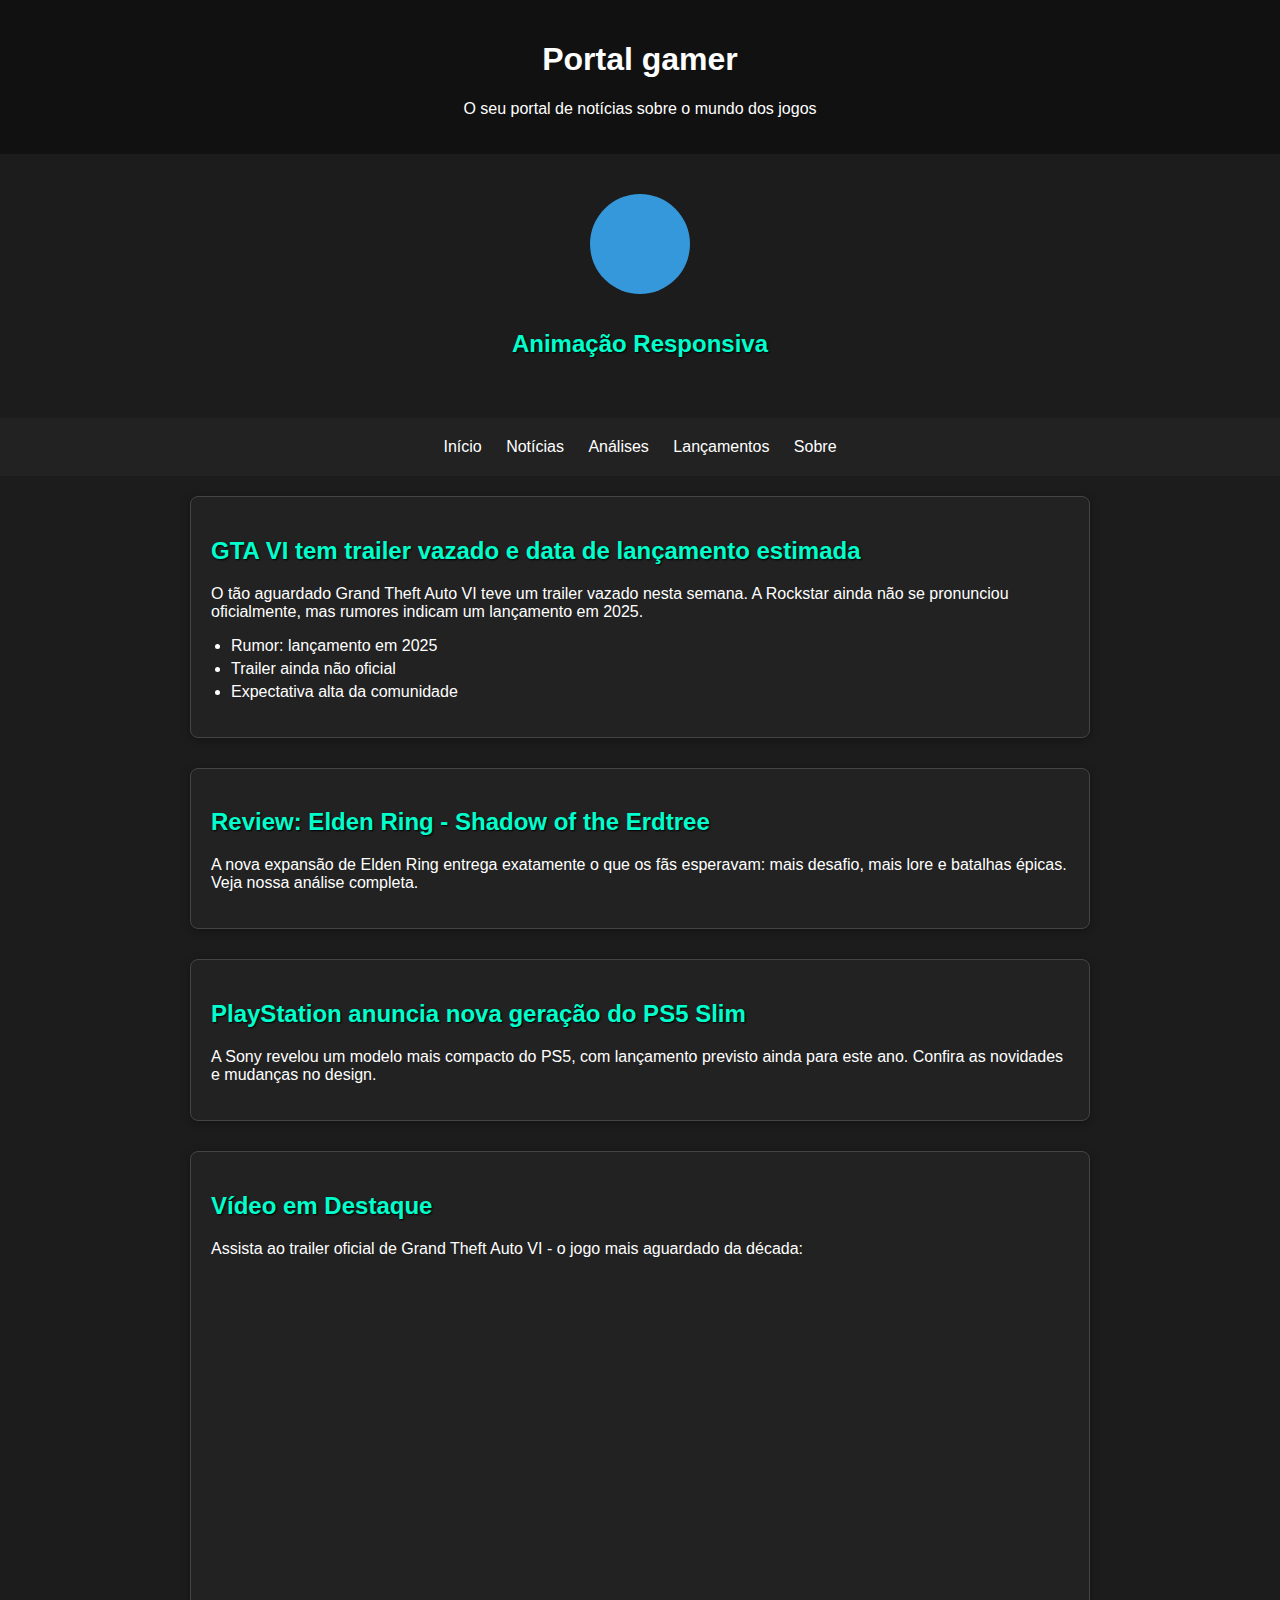
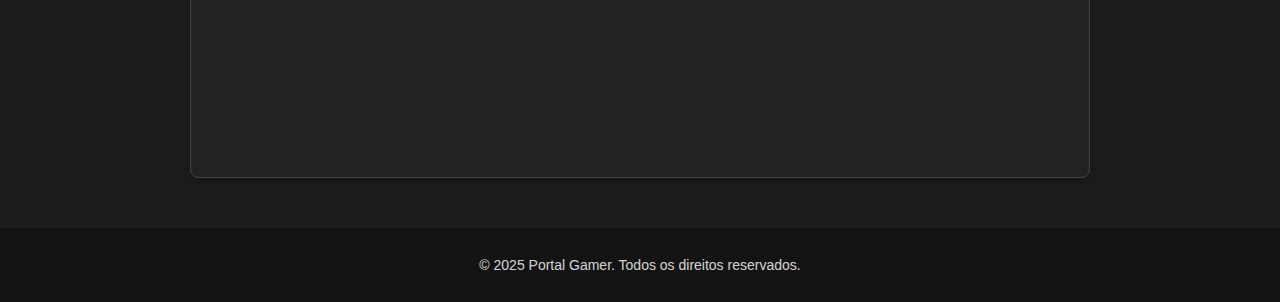
<file: index.html>
<!DOCTYPE html>
<html lang="pt-br">
<head>
  <meta charset="UTF-8">
  <meta name="viewport" content="width=device-width, initial-scale=1.0">
  <title>Portal Gamer - Notícias de Jogos</title>
  <link rel="stylesheet" href="style.css">
</head>
<body>

  <header>
    <h1>Portal gamer</h1>
    <p>O seu portal de notícias sobre o mundo dos jogos</p>
  </header>

<section class="anima-section">
  <div class="circulo-animado"></div>
  <h2>Animação Responsiva</h2>
</section>

<style>
.anima-section {
  display: flex;
  flex-direction: column;
  align-items: center;
  margin: 40px 0;
}

.circulo-animado {
  width: 100px;
  height: 100px;
  background: #3498db;
  border-radius: 50%;
  margin-bottom: 16px;
  animation: pulsar 2s infinite alternate;
}

@keyframes pulsar {
  to {
    transform: scale(1.15);
    background: #9b59b6;
  }
}

</style>

  <nav>
    <a href="index.html">Início</a>
    <a href="#">Notícias</a>
    <a href="#">Análises</a>
    <a href="#">Lançamentos</a>
    <a href="sobre.html">Sobre</a>
  </nav>

  <main>
    <article>
      <h2>GTA VI tem trailer vazado e data de lançamento estimada</h2>
      <p>O tão aguardado Grand Theft Auto VI teve um trailer vazado nesta semana. A Rockstar ainda não se pronunciou oficialmente, mas rumores indicam um lançamento em 2025.</p>
      <ul>
        <li>Rumor: lançamento em 2025</li>
        <li>Trailer ainda não oficial</li>
        <li>Expectativa alta da comunidade</li>
      </ul>
    </article>

    <article>
      <h2>Review: Elden Ring - Shadow of the Erdtree</h2>
      <p>A nova expansão de Elden Ring entrega exatamente o que os fãs esperavam: mais desafio, mais lore e batalhas épicas. Veja nossa análise completa.</p>
    </article>

    <article>
      <h2>PlayStation anuncia nova geração do PS5 Slim</h2>
      <p>A Sony revelou um modelo mais compacto do PS5, com lançamento previsto ainda para este ano. Confira as novidades e mudanças no design.</p>
    </article>

    <article>
      <h2>Vídeo em Destaque</h2>
      <p>Assista ao trailer oficial de Grand Theft Auto VI - o jogo mais aguardado da década:</p>
      <div class="video-container">
        <iframe width="560" height="315" src="https://www.youtube.com/embed/QdBZY2fkU-0" 
                title="Grand Theft Auto VI Trailer" 
                frameborder="0" 
                allow="accelerometer; autoplay; clipboard-write; encrypted-media; gyroscope; picture-in-picture" 
                allowfullscreen>
        </iframe>
      </div>
    </article>
  </main>

  <footer>
    <p>&copy; 2025 Portal Gamer. Todos os direitos reservados.</p>
  </footer>

</body>
</html>
</file>
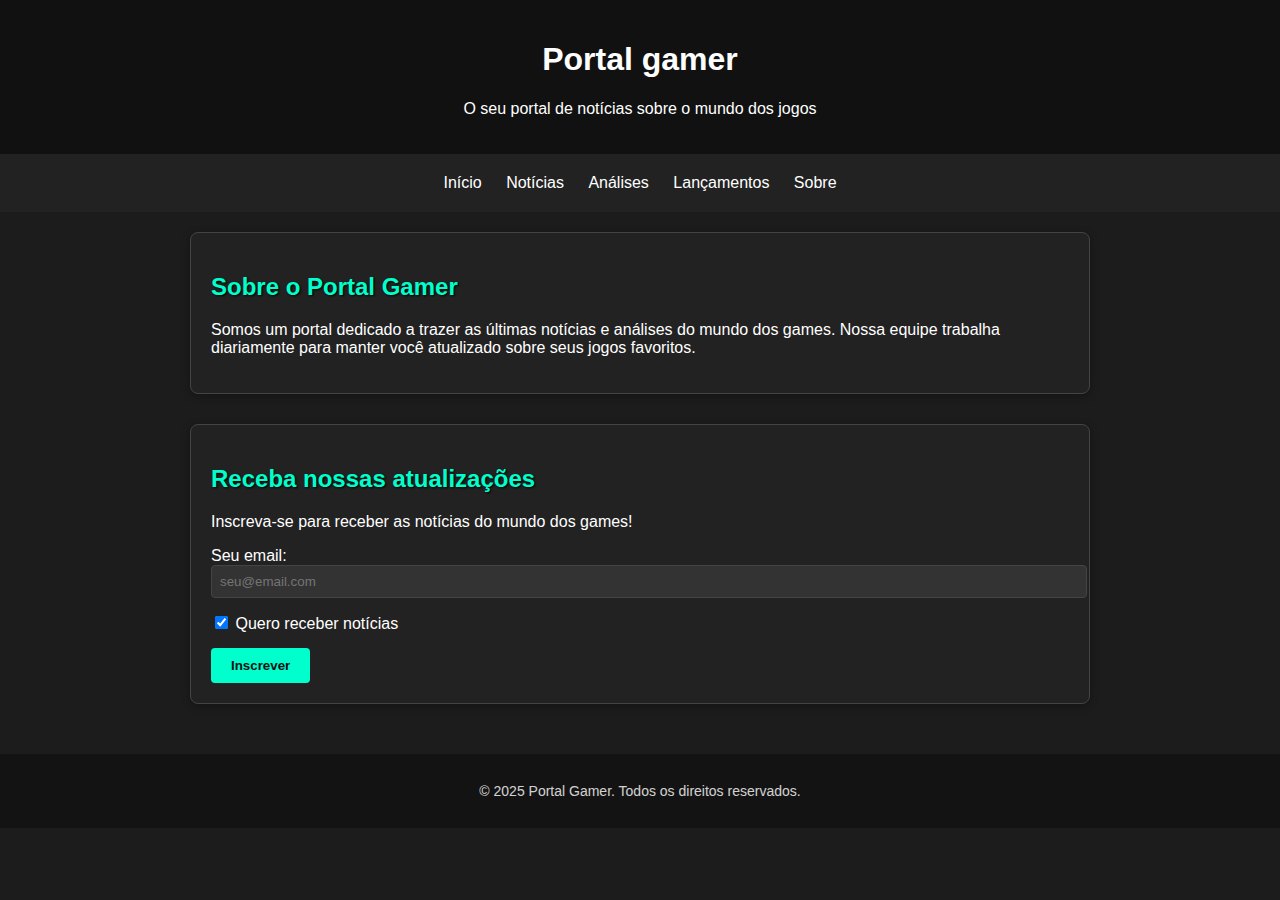
<file: sobre.html>
<!DOCTYPE html>
<html lang="pt-br">
<head>
  <meta charset="UTF-8">
  <meta name="viewport" content="width=device-width, initial-scale=1.0">
  <title>Sobre - Portal Gamer</title>
  <link rel="stylesheet" href="style.css">
</head>
<body>
  <header>
    <h1>Portal gamer</h1>
    <p>O seu portal de notícias sobre o mundo dos jogos</p>
  </header>

  <nav>
    <a href="index.html">Início</a>
    <a href="#">Notícias</a>
    <a href="#">Análises</a>
    <a href="#">Lançamentos</a>
    <a href="sobre.html">Sobre</a>
  </nav>

  <main>
    <article>
      <h2>Sobre o Portal Gamer</h2>
      <p>Somos um portal dedicado a trazer as últimas notícias e análises do mundo dos games. Nossa equipe trabalha diariamente para manter você atualizado sobre seus jogos favoritos.</p>
    </article>

    <article class="newsletter">
      <h2>Receba nossas atualizações</h2>
      <p>Inscreva-se para receber as notícias do mundo dos games!</p>
      <form id="newsletter-form">
        <div class="form-group">
          <label for="email">Seu email:</label>
          <input type="email" id="email" name="email" required placeholder="seu@email.com">
        </div>
        <div class="form-group">
          <label>
            <input type="checkbox" name="noticias" checked> 
            Quero receber notícias
          </label>
        </div>
        <button type="submit">Inscrever</button>
      </form>
    </article>
  </main>

  <footer>
    <p>&copy; 2025 Portal Gamer. Todos os direitos reservados.</p>
  </footer>
</body>
</html>
</file>
<file: style.css>
body {
  font-family: Arial, sans-serif;
  margin: 0;
  padding: 0;
  background-color: #1c1c1c;
  color: #fff;
}

header {
  background-color: #111;
  padding: 20px;
  text-align: center;
}

nav {
  background-color: #222;
  padding: 20px;
  text-align: center;
}

nav a {
  color: #fff;
  margin: 0 10px;
  text-decoration: none;
}

nav a:hover {
  color: #00ffcc;
  text-decoration: underline;
}

main {
  padding: 20px;
  max-width: 900px;
  margin: auto;
}

article {
  margin-bottom: 30px;
  padding: 20px;
  background-color: #222;
  border: 1px solid #444;
  border-radius: 8px;
  box-shadow: 0 2px 8px rgba(0, 0, 0, 0.3);
  transition: transform 0.2s ease;
}

article:hover {
  transform: translateY(-3px);
  box-shadow: 0 4px 12px rgba(0, 0, 0, 0.4);
}

h2 {
  color: #00ffcc;
  text-shadow: 1px 1px 2px #000;
}

ul {
  margin-top: 10px;
  padding-left: 20px;
}

ul li {
  margin-bottom: 5px;
  list-style-type: disc;
}

.newsletter .form-group {
  margin-bottom: 15px;
}

.newsletter input[type="email"] {
  width: 100%;
  padding: 8px;
  border: 1px solid #444;
  background-color: #333;
  color: #fff;
  border-radius: 4px;
}

.newsletter button {
  background-color: #00ffcc;
  color: #111;
  border: none;
  padding: 10px 20px;
  border-radius: 4px;
  cursor: pointer;
  font-weight: bold;
  transition: background-color 0.2s;
}

.newsletter button:hover {
  background-color: #00ccaa;
}

footer {
  background-color: #111;
  text-align: center;
  padding: 15px;
  font-size: 14px;
  opacity: 0.8;
}

.video-container {
  position: relative;
  padding-bottom: 56.25%;
  height: 0;
  overflow: hidden;
  margin-top: 15px;
}

.video-container iframe {
  position: absolute;
  top: 0;
  left: 0;
  width: 100%;
  height: 100%;
  border-radius: 8px;
}

@media (max-width: 600px) {
  header, nav, main, footer, article {
    padding: 10px;
  }
  nav a {
    display: block;
    margin: 12px 0;
    font-size: 18px;
  }
  main {
    padding: 10px;
  }
  article {
    padding: 12px;
  }
  h1, h2 {
    font-size: 1.3em;
    word-break: break-word;
  }
  .video-container {
    padding-bottom: 60%;
  }
}
</file>
